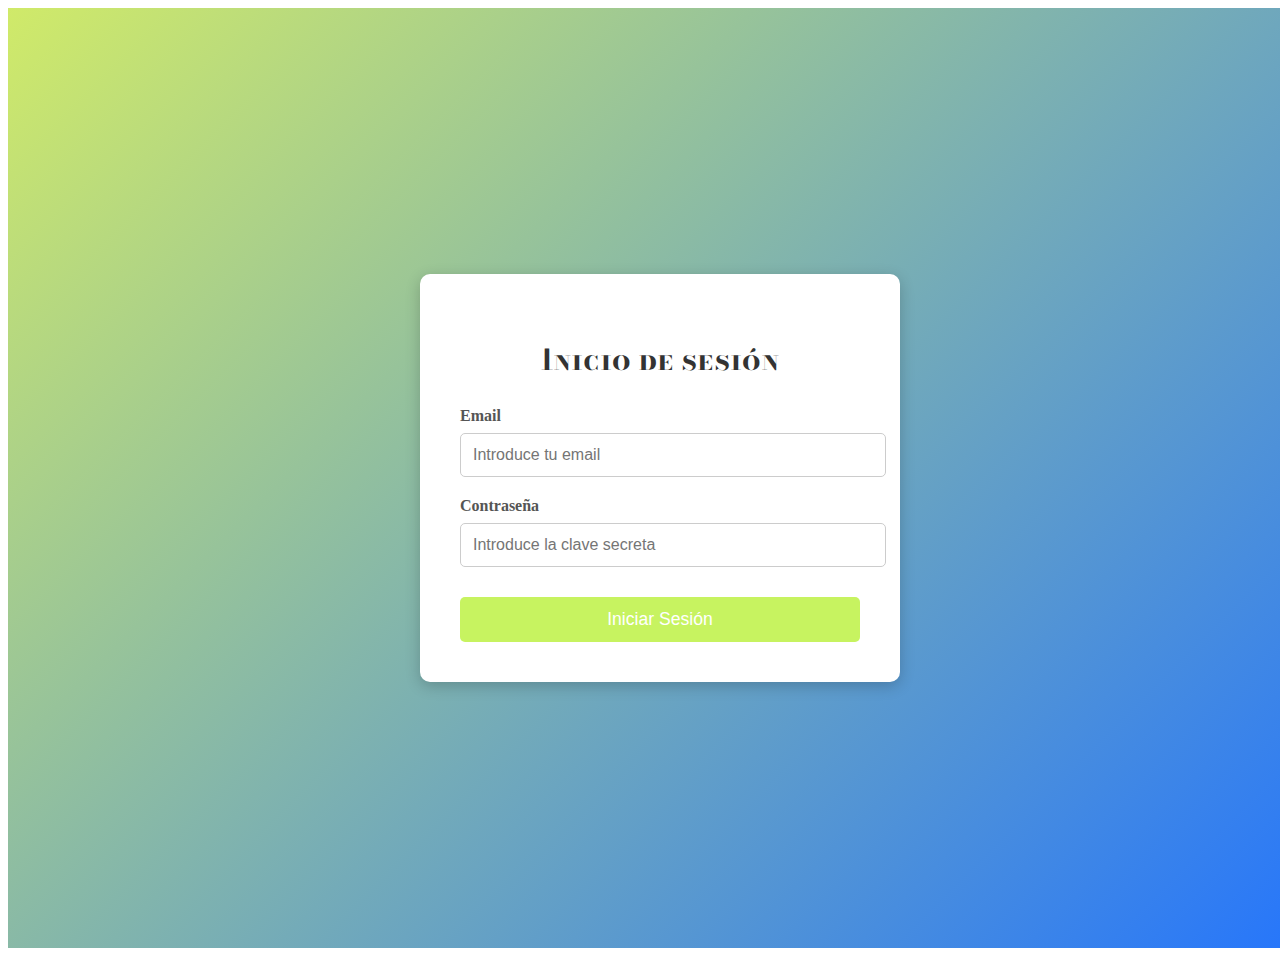
<file: index.html>
<!DOCTYPE html>
<html lang="es">
  <head>
    <meta charset="UTF-8" />
    <meta name="viewport" content="width=device-width, initial-scale=1.0" />
    <title>Login con Clave Estática</title>
    <link rel="stylesheet" href="login.css" />
  </head>
  <body>
    <section class="login-container">
      <div class="login-box">
        <h2>Inicio de sesión</h2>

        <form onsubmit="return validarLogin(event);">
          <div class="input-group">
            <label for="email">Email</label>
            <input
              type="email"
              id="email"
              name="email"
              placeholder="Introduce tu email"
              required
            />
          </div>

          <div class="input-group">
            <label for="password">Contraseña</label>
            <input
              type="password"
              id="password"
              name="password"
              placeholder="Introduce la clave secreta"
              required
            />
          </div>

          <button type="submit" class="login-button">Iniciar Sesión</button>
        </form>
      </div>
    </section>

    <script src="login.js"></script>
  </body>
</html>
</file>
<file: login.css>
@import url("https://fonts.googleapis.com/css2?family=Bodoni+Moda+SC:ital,opsz,wght@0,6..96,400..900;1,6..96,400..900&display=swap");
/* Contenedor principal: Centra el formulario */
.login-container {
  display: flex;
  justify-content: center;
  align-items: center;
  min-height: 100vh;
  width: 100%;
  /* Fondo atractivo para la vista de escritorio */
  background: linear-gradient(135deg, #d0ea69 0%, #2575fc 100%);
  padding: 1.25rem; /* 20px de padding */
}

/* La caja del formulario */
.login-box {
  background: white;
  padding: 2.5rem; /* 40px */
  border-radius: 0.625rem; /* 10px */
  box-shadow: 0 0.25rem 0.9375rem rgba(0, 0, 0, 0.2); /* Sombra */
  width: 100%;
  max-width: 25rem; /* 400px, el ancho máximo */
  text-align: center;
}

.login-box h2 {
  font-family: "Bodoni Moda SC", serif;
  margin-bottom: 1.5625rem; /* 25px */
  color: #333;
  font-size: 1.8rem;
}

/* División para agrupar Label e Input */
.input-group {
  margin-bottom: 1.25rem; /* 20px */
  text-align: left;
}

.input-group label {
  display: block;
  margin-bottom: 0.5rem; /* 8px */
  font-weight: bold;
  color: #555;
}

.input-group input {
  width: 100%;
  padding: 0.75rem; /* 12px */
  border: 1px solid #ccc;
  border-radius: 0.3125rem; /* 5px */
  font-size: 1rem;
  transition: border-color 0.3s;
}

.input-group input:focus {
  border-color: #2575fc;
  outline: none;
}

/* Estilo del botón */
.login-button {
  width: 100%;
  padding: 0.75rem; /* 12px */
  border: none;
  border-radius: 0.3125rem; /* 5px */
  background-color: #c7f360;
  color: white;
  font-size: 1.1rem;
  cursor: pointer;
  transition: background-color 0.3s ease;
  margin-top: 0.625rem; /* 10px */
}

.login-button:hover {
  background-color: #0e63e2;
}

/* -------------------------------------- */
/* MEDIA QUERY: RESPONSIVE MÓVILES */
/* -------------------------------------- */

/* Estilos aplicados cuando la pantalla mide 600px o menos */
@media (max-width: 600px) {
  /* El contenedor principal simula una vista de aplicación */
  .login-container {
    padding: 0; /* Quita el padding exterior */
    background: #fff; /* Fondo blanco liso */
    align-items: flex-start; /* Mueve el formulario arriba */
    min-height: auto;
  }

  /* La caja del formulario se expande y pierde los adornos de tarjeta */
  .login-box {
    padding: 1.5rem; /* 24px de padding interno */
    margin-top: 2rem; /* 32px de espacio superior */
    width: 100%;
    max-width: 100%;
    box-shadow: none; /* Elimina la sombra */
    border-radius: 0; /* Elimina el borde redondeado */
    border: none;
  }

  .login-box h2 {
    font-size: 1.7rem; /* Ajuste sutil del tamaño */
    text-align: left;
  }

  .input-group input {
    padding: 1rem; /* Aumenta el padding para un mejor toque táctil (16px) */
  }
}
</file>
